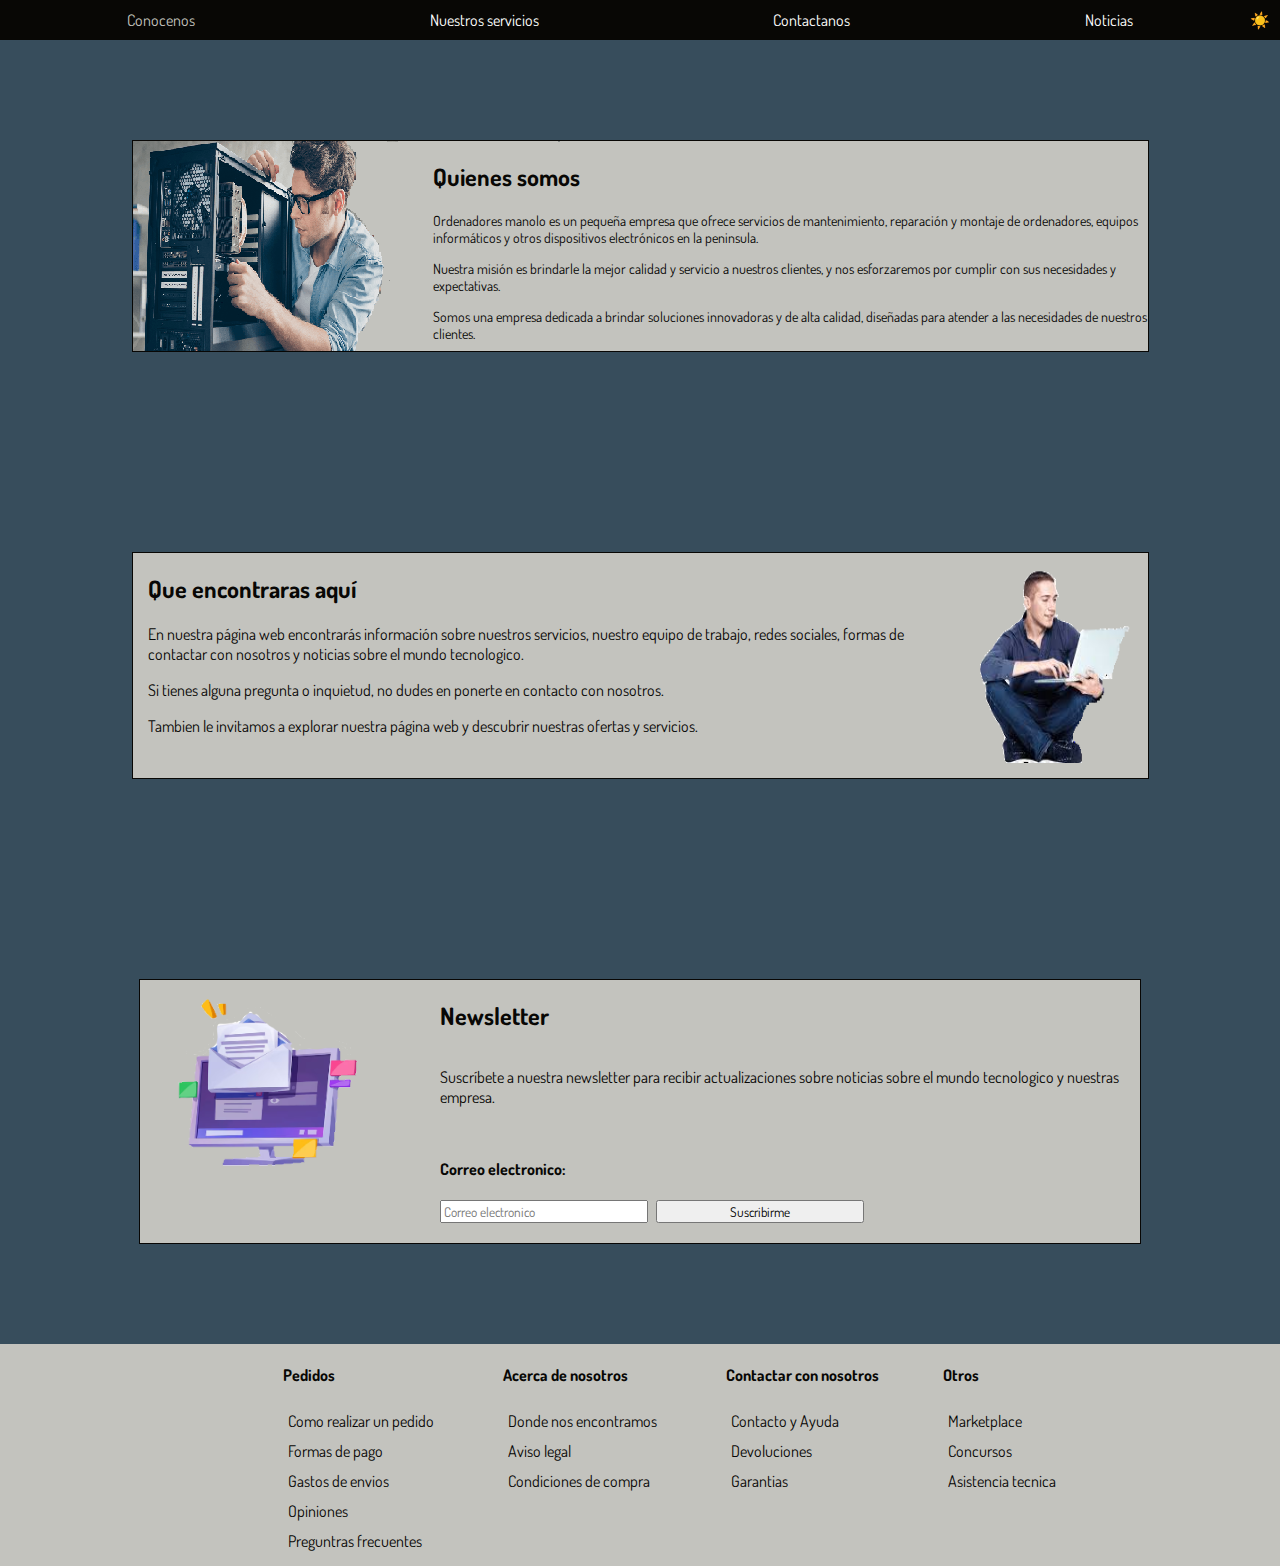
<file: index.html>
<!DOCTYPE html>
<html lang="es">
<head>
    <meta charset="UTF-8">
    <meta name="viewport" content="width=device-width, initial-scale=1.0">
    <title>Ordenadores manolo </title>
    <link rel="stylesheet" href="css/estilos.css">
</head>
<body>
    <header>
        <div>
            <p class="pagina-actual">Conocenos</p>
            <a href="servicios.html">Nuestros servicios</a>
            <a href="contacto.html">Contactanos</a>
            <a href="noticias.html">Noticias</a>
        </div>
        <input type="checkbox" id="dark-mode">
        <label for="dark-mode">
          <span class="sol">☀️</span> 
          <span class="luna">🌙</span>
        </label>
    </header>
    <main>
        <section class="quienes-somos">

            <div>
                <h2>Quienes somos</h2>
                <p>Ordenadores manolo es un pequeña empresa que ofrece servicios de mantenimiento, reparación y montaje de ordenadores, equipos informáticos y otros dispositivos electrónicos en la peninsula.</p>
                <p>Nuestra misión es brindarle la mejor calidad y servicio a nuestros clientes, y nos esforzaremos por cumplir con sus necesidades y expectativas.</p>
                <p>Somos una empresa dedicada a brindar soluciones innovadoras y de alta calidad, diseñadas para atender a las necesidades de nuestros clientes.</p>
            </div>
            
        </section>
        <section class="que-encontraras">
            <div>
                <h2>Que encontraras aquí</h2>
                <p>En nuestra página web encontrarás información sobre nuestros servicios, nuestro equipo de trabajo, redes sociales, formas de contactar con nosotros y noticias sobre el mundo tecnologico.</p>
                <p>Si tienes alguna pregunta o inquietud, no dudes en ponerte en contacto con nosotros.</p>
                <p>Tambien le invitamos a explorar nuestra página web y descubrir nuestras ofertas y servicios.</p>
            </div>
            <img src="assets/images/portatil.png" alt="chico con portatil">
        </section>
        <section class="newsletter">
            <h2>Newsletter</h2>
            <p>Suscríbete a nuestra newsletter para recibir actualizaciones sobre noticias sobre el mundo tecnologico y nuestras empresa.</p><br>
            <form action="index.html">
                <p><b>Correo electronico:</b></p>
                <input type="email" required placeholder="Correo electronico">
                <button type="submit">Suscribirme</button>
            </form>
        </section>
    </main>
    <footer>
        <div class="columna_footer">
            <h4>Pedidos</h4>
            <p>Como realizar un pedido</p>
            <p>Formas de pago</p>
            <p>Gastos de envios</p>
            <p>Opiniones</p>
            <p>Preguntras frecuentes</p>
        </div>
        <div class="columna_footer">
            <h4> Acerca de nosotros </h4>
            <p>Donde nos encontramos </p>
            <p>Aviso legal</p>
            <p>Condiciones de compra</p>
        </div>
        <div class="columna_footer">
            <h4>Contactar con nosotros</h4>
            <p>Contacto y Ayuda</p>
            <p>Devoluciones</p>
            <p>Garantias</p>
        </div>
        <div class="columna_footer">
            <h4>Otros</h4>
            <p>Marketplace</p>
            <p>Concursos</p>
            <p>Asistencia tecnica</p>
        </div>
    </footer>
    <script src="assets/js/script.js"></script>
</body>
</file>
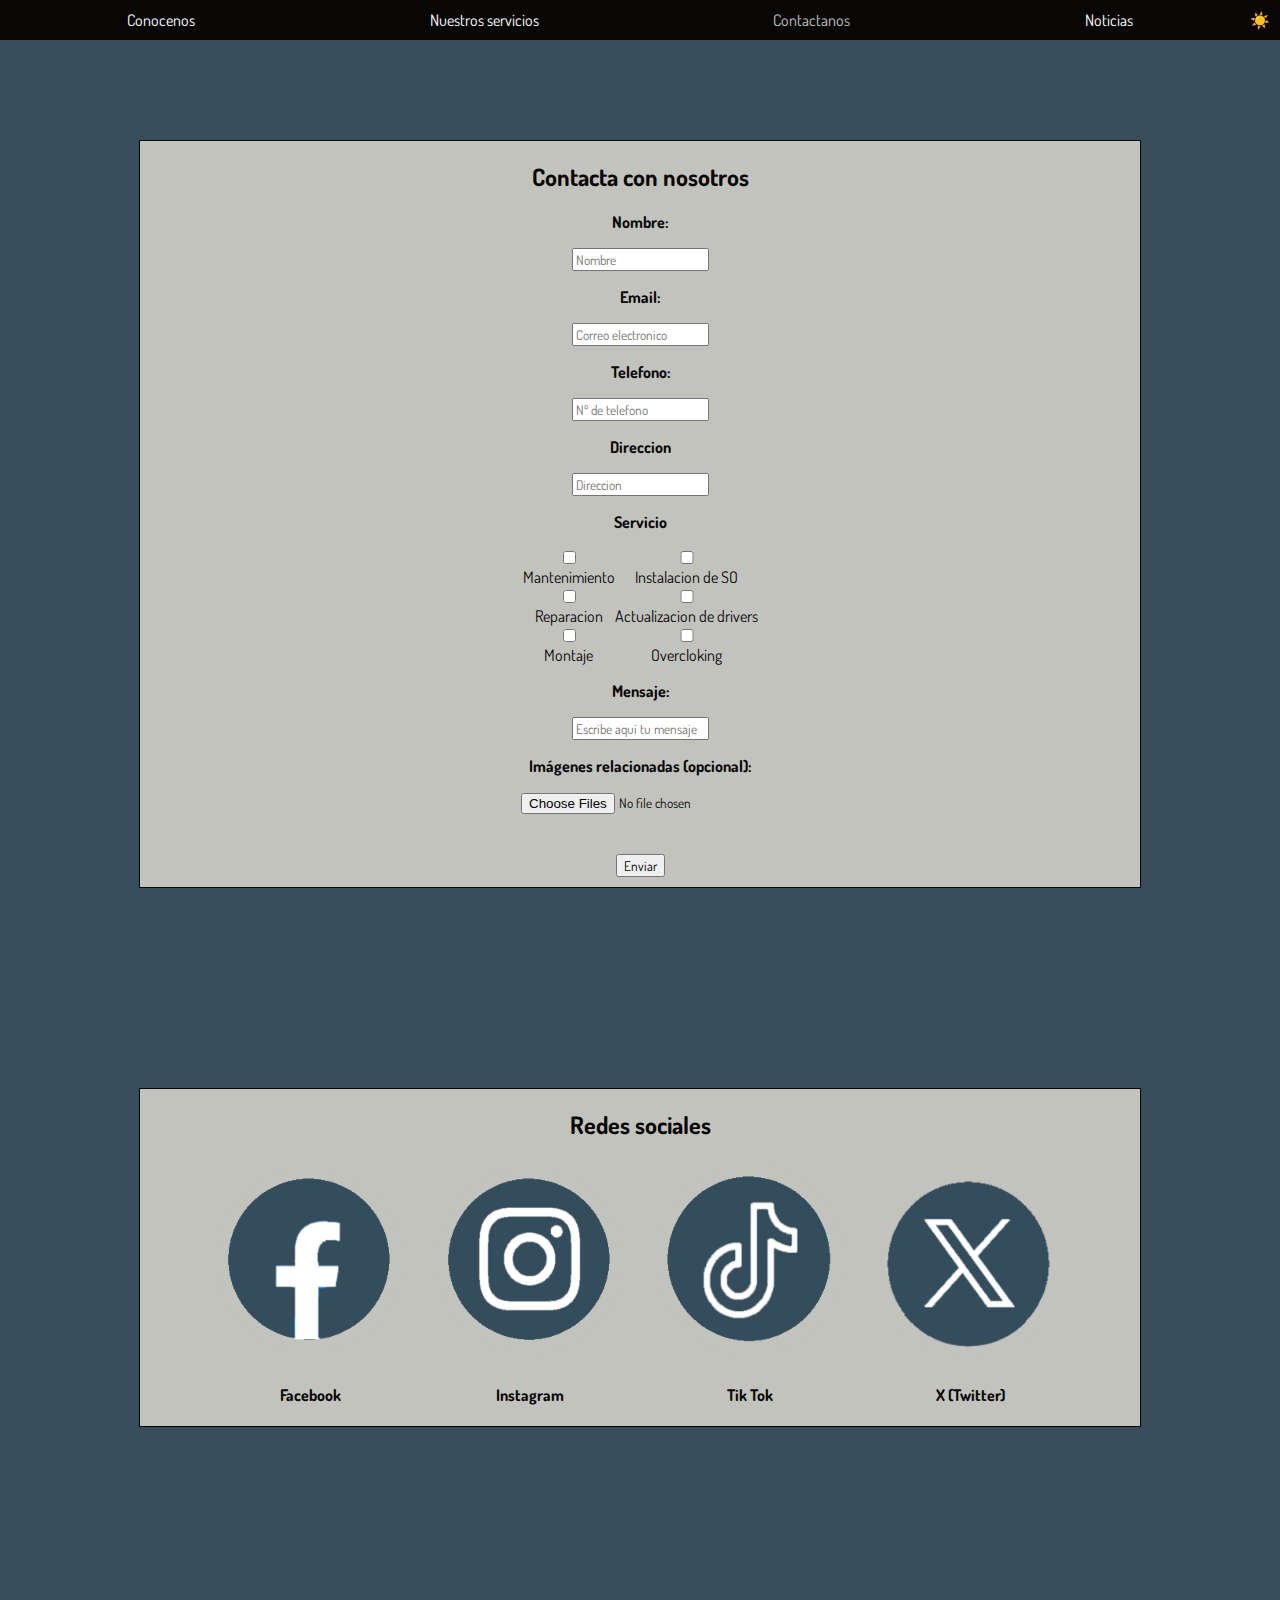
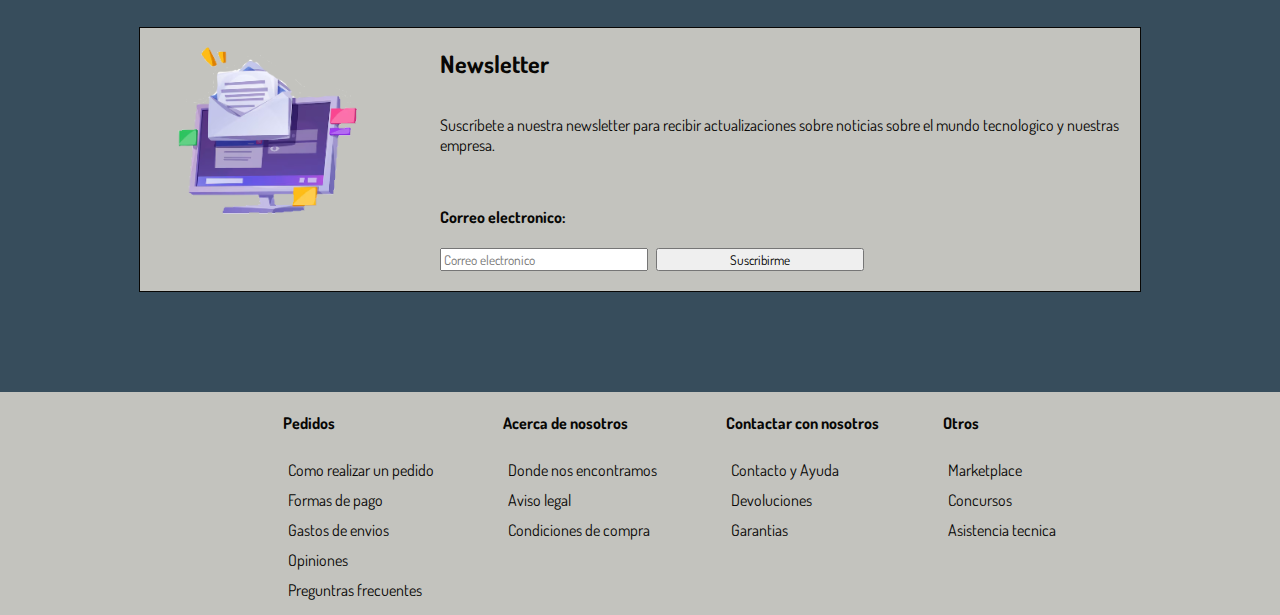
<file: contacto.html>
<!DOCTYPE html>
<html lang="es">
<head>
    <meta charset="UTF-8">
    <meta name="viewport" content="width=device-width, initial-scale=1.0">
    <title>Ordenadores manolo </title>
    <link rel="stylesheet" href="css/estilos.css">
</head>
<body>
    <header>
        <div>
        <a href="index.html">Conocenos</a>
        <a href="servicios.html">Nuestros servicios</a>
        <p class="pagina-actual">Contactanos</p>
        <a href="noticias.html">Noticias</a>
        </div>
        <input type="checkbox" id="dark-mode">
        <label for="dark-mode">
            <span class="sol">☀️</span> 
            <span class="luna">🌙</span>
        </label>
    </header>
    <main>
        <section class="contacto">
            <h2>Contacta con nosotros</h2>
            <form action="contacto.html">
                <p><b>Nombre:</b></p>
                <input type="text" required placeholder="Nombre" id="form-nombre">
                <p class="error" id="error-nombre">Nombre necesario</p>
                <p><b>Email:</b></p>
                <input type="email" required placeholder="Correo electronico" id="form-correo">
                <p class="error" id="error-correo">Correo electronico no valido</p>
                <p><b>Telefono:</b></p>
                <input type="number" required placeholder="Nº de telefono" id="form-telefono">
                <p class="error" id="error-telefono">Telefono no valido</p>
                <p><b>Direccion</b></p>
                <input type="text" required placeholder="Direccion" id="form-direccion">
                <p class="error" id="error-direccion">Introduce una direccion</p>
                <p><b>Servicio</b></p>
                <article class="contacto-servicios">
                    <div>
                        <input type="checkbox" class="servicio"> Mantenimiento
                        <input type="checkbox" class="servicio"> Reparacion
                        <input type="checkbox" id="montaje" class="servicio"> Montaje
                    </div>
                    <div>
                        <input type="checkbox" class="servicio"> Instalacion de SO
                        <input type="checkbox" class="servicio"> Actualizacion de drivers
                        <input type="checkbox" class="servicio"> Overcloking
                    </div>
                </article>
                <p class="error" id="error-servicios">Selecciona al menos un servicio</p>
                <article class="montaje">
                    <!--Estos 2 inputs estan escondidos hasta que se seleccione el checkbox de montaje-->
                    <p><b>Presupuesto:</b></p>
                    400€ <input type="range" min="400" max="4000" value="2200"> 4000€
                    <p><b>Color de los cables:</b></p>
                    <input type="color" value="#000000">
                </article>
                <p><b>Mensaje:</b></p>
                <input type="text" required placeholder="Escribe aquí tu mensaje" id="form-mensaje">
                <p class="error" id="error-mensaje">Escribe un mensaje</p><br>
                <p><b>Imágenes relacionadas (opcional):</b></p>
                <input type="file" id="inputImagen" accept="image/*" multiple>
                <div class="galeria" id="galeria"></div>
                <br>
                <button>Enviar</button>
            </form>
        </section>
        <section class="redes-sociales">
            <h2>Redes sociales</h2>
            <div>
                <article>
                    <a href="https://www.facebook.com"><img src="assets/images/logo-facebook.png" alt="Facebook"></a>
                    <h4><a href="https://www.facebook.com">Facebook</a></h4>
                </article>
                <article>
                    <a href="https://www.instagram.com"> <img src="assets/images/logo-instagram.png" alt="Instagram"></a>
                    <h4><a href="https://www.instagram.com">Instagram</a></h4>
                </article>
                <article>
                    <a href="https://www.tiktok.com/es/"> <img src="assets/images/logo-tik-tok.png" alt="Tik Tok"></a>
                    <h4><a href="https://www.tiktok.com/es/">Tik Tok</a></h4>
                </article>
                <article>
                    <a href="https://x.com"> <img src="assets/images/logo-X.png" alt="X (Twitter)"></a>
                    <h4><a href="https://x.com">X (Twitter)</a></h4>
                </article>
            </div>
        </section>
        <section class="newsletter">
            <h2>Newsletter</h2>
            <p>Suscríbete a nuestra newsletter para recibir actualizaciones sobre noticias sobre el mundo tecnologico y nuestras empresa.</p><br>
            <form action="contacto.html">
                <p><b>Correo electronico:</b></p>
                <input type="email" required placeholder="Correo electronico">
                <button type="submit">Suscribirme</button>
            </form>
        </section>
    </main>
    <footer>
        <div class="columna_footer">
            <h4>Pedidos</h4>
            <p>Como realizar un pedido</p>
            <p>Formas de pago</p>
            <p>Gastos de envios</p>
            <p>Opiniones</p>
            <p>Preguntras frecuentes</p>
        </div>
        <div class="columna_footer">
            <h4> Acerca de nosotros </h4>
            <p>Donde nos encontramos </p>
            <p>Aviso legal</p>
            <p>Condiciones de compra</p>
        </div>
        <div class="columna_footer">
            <h4>Contactar con nosotros</h4>
            <p>Contacto y Ayuda</p>
            <p>Devoluciones</p>
            <p>Garantias</p>
        </div>
        <div class="columna_footer">
            <h4>Otros</h4>
            <p>Marketplace</p>
            <p>Concursos</p>
            <p>Asistencia tecnica</p>
        </div>
        
    </footer>
    <script src="assets/js/script.js"></script>
    <script src="assets/js/inputsMontaje.js"></script>
    <script src="assets/js/validacionFormulario.js"></script>
    <script src="assets/js/galeriaDinamica.js"></script>
    
</body>
</file>
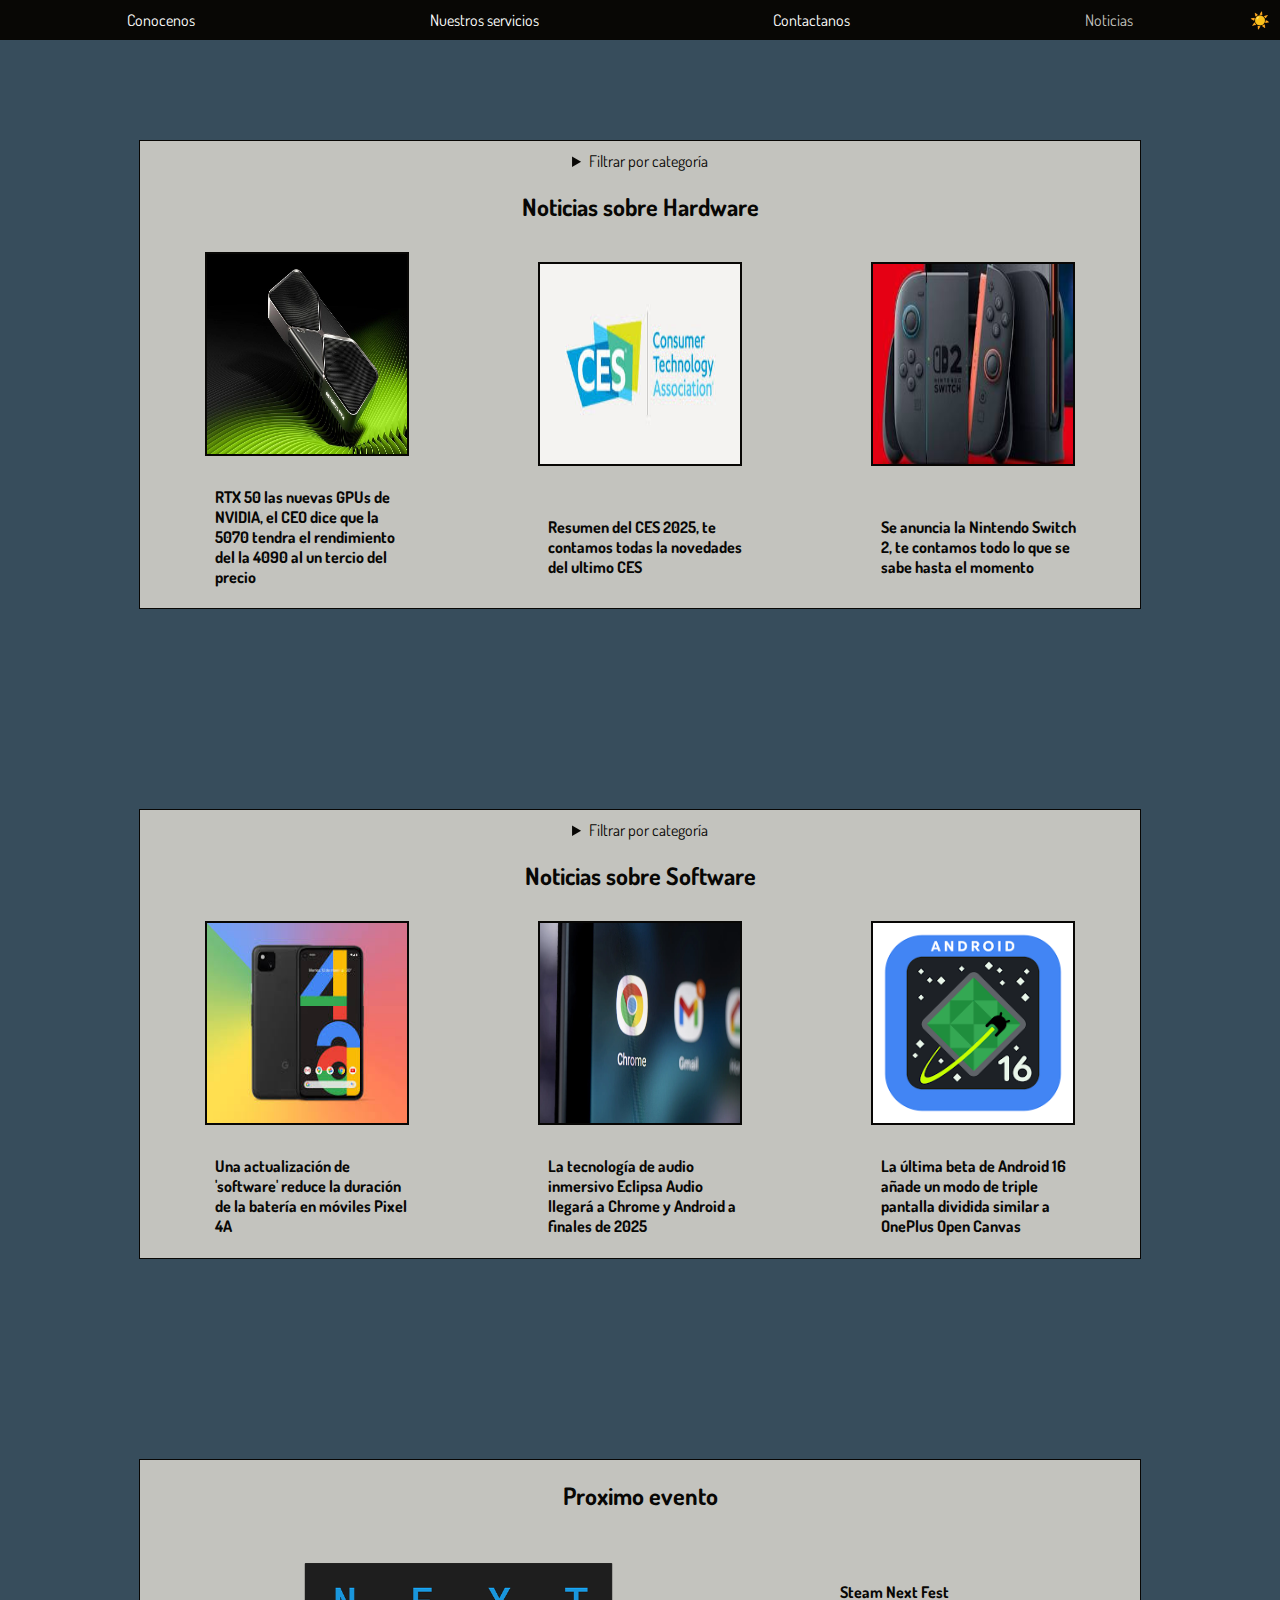
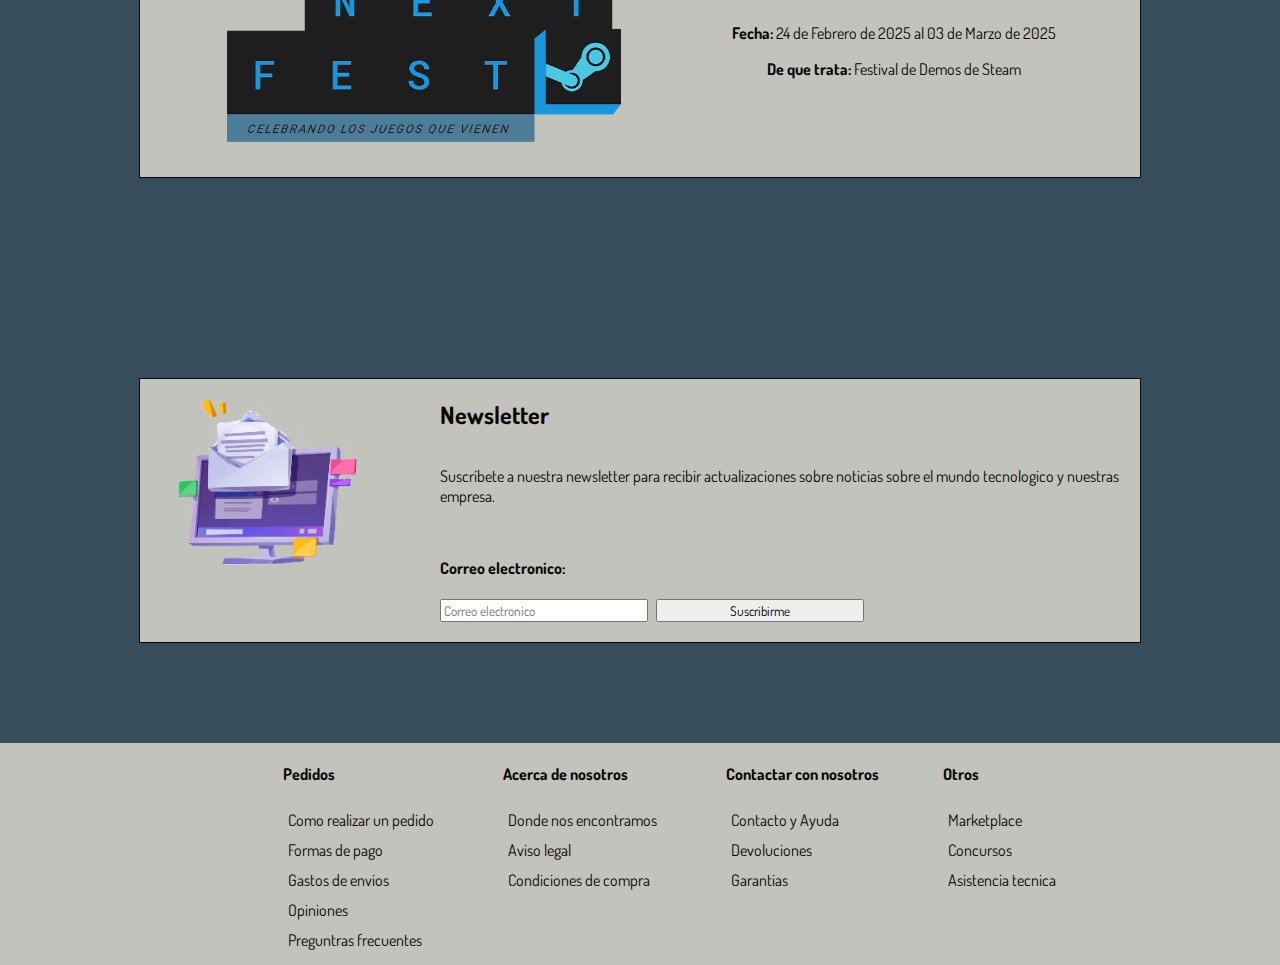
<file: noticias.html>
<!DOCTYPE html>
<html lang="es">
<head>
    <meta charset="UTF-8">
    <meta name="viewport" content="width=device-width, initial-scale=1.0">
    <title>Ordenadores manolo </title>
    <link rel="stylesheet" href="css/estilos.css">
</head>
<body>
    <header>
        <div>
            <a href="index.html">Conocenos</a>
            <a href="servicios.html">Nuestros servicios</a>
            <a href="contacto.html">Contactanos</a>
            <p class="pagina-actual">Noticias</p>
        </div>
        <input type="checkbox" id="dark-mode">
        <label for="dark-mode">
            <span class="sol">☀️</span> 
            <span class="luna">🌙</span>
        </label>
    </header>
    <main>
        
        <section class="noticias" id="noticiasHardware">
            <details class="filtro">
                <summary>Filtrar por categoría</summary>
                <label><input type="checkbox" name="filtroHardware" value="Hardware"> Hardware</label>
                <label><input type="checkbox" name="filtroHardware" value="Evento"> Evento</label>
                <label><input type="checkbox" name="filtroHardware" value="Consola"> Consola</label>
            </details>
            <h2>Noticias sobre Hardware</h2>
            <div>
                <div id="Hardware">
                    <article>
                        <img src="assets/images/RTX50.webp" alt="RTX50">
                    </article>
                    <h4><a href="https://www.diariodealmeria.es/ocio/familia-nvidia-crece-rtx-50_0_2003160547.html">RTX 50 las nuevas GPUs de NVIDIA, el CEO dice que la 5070 tendra el rendimiento del la 4090 al un tercio del precio</a></h4>
                </div>
                <div id="Evento">
                    <article>
                        <img src="assets/images/CES2025.jpeg" alt="logo-CES">
                    </article>
                    <h4><a href="https://www.plainconcepts.com/es/ces-2025-vegas-resumen/">Resumen del CES 2025, te contamos todas la novedades del ultimo CES</a></h4>
                </div>
                <div id="Consola">
                    <article>
                        <img src="assets/images/switch2.jpeg" alt="Nintendo Switch 2">
                    </article>
                    <h4><a href="https://www.xataka.com/nuevo/nintendo-switch-2-fecha-lanzamiento-especificaciones-precio-ultimas-noticias-rumores">Se anuncia la Nintendo Switch 2, te contamos todo lo que se sabe hasta el momento</a></h4>
                </div>
            </div>
        </section>
        <section class="noticias" id="noticiasSoftware">
            <details class="filtro">
                <summary>Filtrar por categoría</summary>
                <label><input type="checkbox" name="filtroSoftware" value="Ordenador"> Ordenador</label>
                <label><input type="checkbox" name="filtroSoftware" value="Movil"> Movil</label>
            </details>
            <h2>Noticias sobre Software</h2>
            <div>
                <div id="Movil">
                    <article>
                        <img src="assets/images/pixel-A4.jpeg" alt="Pixel A4">
                    </article>
                    <h4><a href="https://www.europapress.es/portaltic/software/noticia-actualizacion-software-reduce-duracion-bateria-moviles-pixel-4a-20250108170208.html">Una actualización de 'software' reduce la duración de la batería en móviles Pixel 4A</a></h4>
                </div>
                <!--cambiar esta noticia a una de software de ordenador-->
                <div id="Ordenador">
                    <article >
                        <img src="assets/images/el-logo-de-la-app-de-google-chrome-en-un-telefono-movil.webp" alt="Logo de la app de Google Chrome en un telefono movil">
                    </article>
                    <h4><a href="https://www.europapress.es/portaltic/software/noticia-tecnologia-audio-inmersivo-eclipsa-audio-llegara-chrome-android-finales-2025-20250120113045.html">La tecnología de audio inmersivo Eclipsa Audio llegará a Chrome y Android a finales de 2025</a></h4>
                </div>
                <div id="Movil">
                    <article>
                        <img src="assets/images/logo-android-16.png" alt="Logo de Android">
                    </article>
                    <h4><a href="https://www.europapress.es/portaltic/software/noticia-ultima-beta-android-16-anade-modo-triple-pantalla-dividida-similar-oneplus-open-canvas-20250117124631.html">La última beta de Android 16 añade un modo de triple pantalla dividida similar a OnePlus Open Canvas</a></h4>
                </div>
            </div>
        </section>
        <section class="evento">
            <h2>Proximo evento</h2>
            <article>
                <img src="assets/images/logo-steam-next-fest.png" alt="Logo de Steam Next Fest">
                <div>
                    <h4>Steam Next Fest</h4>
                    <p><b>Fecha:</b> 24 de Febrero de 2025 al 03 de Marzo de 2025</p>
                    <p><b>De que trata:</b> Festival de Demos de Steam</p>
                </div>
            </article>
        </section>
        <section class="newsletter">
            <h2>Newsletter</h2>
            <p>Suscríbete a nuestra newsletter para recibir actualizaciones sobre noticias sobre el mundo tecnologico y nuestras empresa.</p><br>
            <form action="noticias.html">
                <p><b>Correo electronico:</b></p>
                <input type="email" required placeholder="Correo electronico">
                <button type="submit">Suscribirme</button>
            </form>
        </section>
    </main>
    <footer>
        <div class="columna_footer">
            <h4>Pedidos</h4>
            <p>Como realizar un pedido</p>
            <p>Formas de pago</p>
            <p>Gastos de envios</p>
            <p>Opiniones</p>
            <p>Preguntras frecuentes</p>
        </div>
        <div class="columna_footer">
            <h4> Acerca de nosotros </h4>
            <p>Donde nos encontramos </p>
            <p>Aviso legal</p>
            <p>Condiciones de compra</p>
        </div>
        <div class="columna_footer">
            <h4>Contactar con nosotros</h4>
            <p>Contacto y Ayuda</p>
            <p>Devoluciones</p>
            <p>Garantias</p>
        </div>
        <div class="columna_footer">
            <h4>Otros</h4>
            <p>Marketplace</p>
            <p>Concursos</p>
            <p>Asistencia tecnica</p>
        </div>
    </footer>
    <script src="assets/js/script.js"></script>
    <script src="assets/js/filtros.js"></script>
</body>
</file>
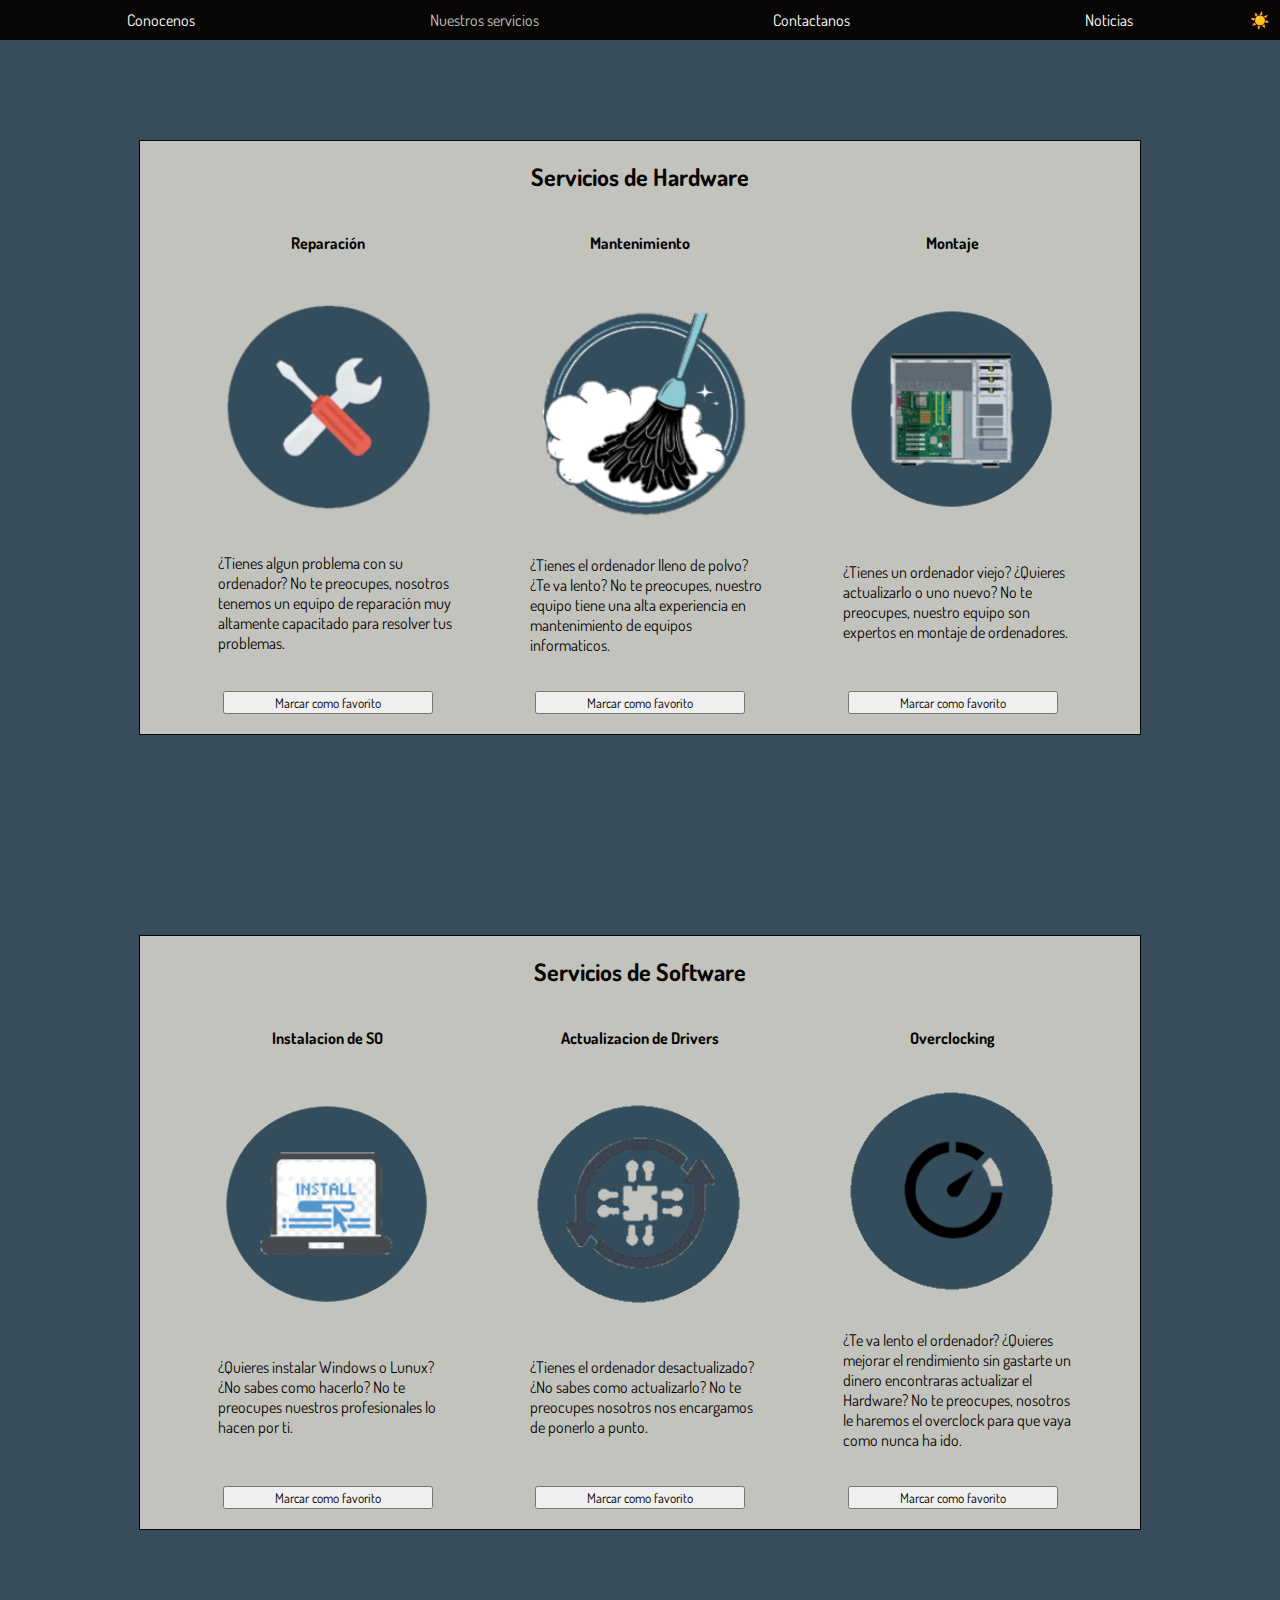
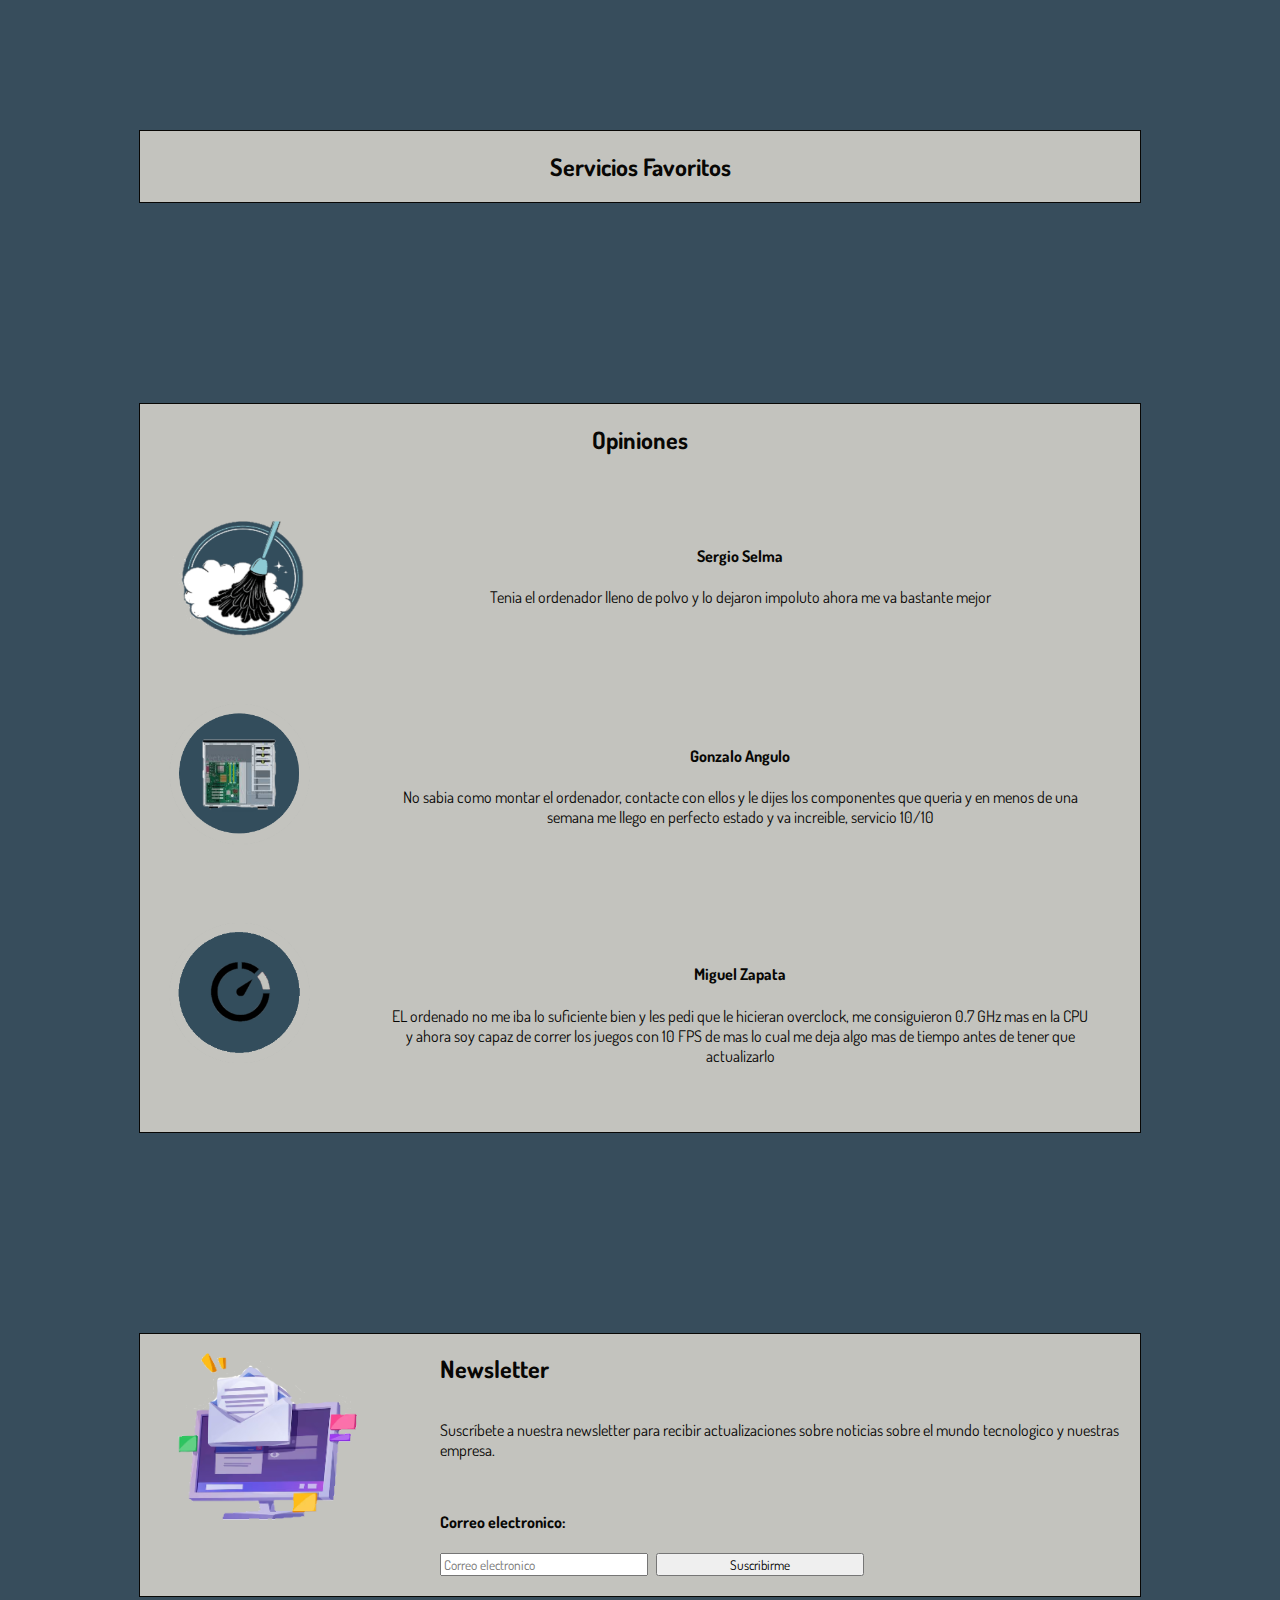
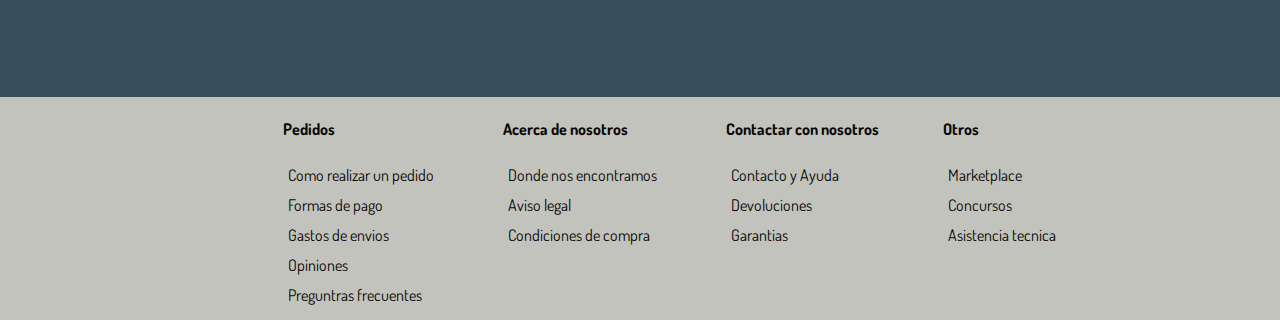
<file: servicios.html>
<!DOCTYPE html>
<html lang="es">
<head>
    <meta charset="UTF-8">
    <meta name="viewport" content="width=device-width, initial-scale=1.0">
    <title>Ordenadores manolo </title>
    <link rel="stylesheet" href="css/estilos.css">
</head>
<body>
    <header>
        <div>
            <a href="index.html">Conocenos</a>
            <p class="pagina-actual">Nuestros servicios</p>
            <a href="contacto.html">Contactanos</a>
            <a href="noticias.html">Noticias</a>
        </div>
        <input type="checkbox" id="dark-mode">
        <label for="dark-mode">
            <span class="sol">☀️</span> 
            <span class="luna">🌙</span>
        </label>
    </header>
    <main>
        <section class="section-servicios">
            <h2>Servicios de Hardware</h2>
            <div class="linea-servicios">
                <article>
                    <h4>Reparación</h4>
                    <img src="assets/images/logo-reparacion.png" alt="logo reparacion">
                    <p>¿Tienes algun problema con su ordenador? No te preocupes, nosotros tenemos un equipo de reparación muy altamente capacitado para resolver tus problemas.</p>
                    <button class="btn-favorito">Marcar como favorito</button>
                </article>
                <article>
                    <h4>Mantenimiento</h4>
                    <img src="assets/images/logo-mantenimiento.png" alt="logo mantenimiento">
                    <p>¿Tienes el ordenador lleno de polvo? ¿Te va lento? No te preocupes, nuestro equipo tiene una alta experiencia en mantenimiento de equipos informaticos.</p>
                    <button class="btn-favorito">Marcar como favorito</button>
                </article>
            <article>
                <h4>Montaje</h4>
                <img src="assets/images/logo-montaje.png" alt="logo montaje">
                <p>¿Tienes un ordenador viejo? ¿Quieres actualizarlo o uno nuevo? No te preocupes, nuestro equipo son expertos en montaje de ordenadores.</p>
                <button class="btn-favorito">Marcar como favorito</button>
            </article>
            </div> 
        </section>
        <section class="section-servicios">
            <h2>Servicios de Software</h2>
            <div class="linea-servicios">
                <article>
                    <h4>Instalacion de SO</h4>
                    <img src="assets/images/logo-SO.png" alt="logo reparacion">
                    <p>¿Quieres instalar Windows o Lunux? ¿No sabes como hacerlo? No te preocupes nuestros profesionales lo hacen por ti.</p>
                    <button class="btn-favorito">Marcar como favorito</button>
                </article>
                <article>
                    <h4>Actualizacion de Drivers</h4>
                    <img src="assets/images/logo-drivers.png" alt="logo mantenimiento">
                    <p>¿Tienes el ordenador desactualizado? ¿No sabes como actualizarlo? No te preocupes nosotros nos encargamos de ponerlo a punto.</p>
                    <button class="btn-favorito">Marcar como favorito</button>
                </article>
                <article>
                    <h4>Overclocking</h4>
                    <img src="assets/images/logo-OC.png" alt="logo montaje">
                    <p>¿Te va lento el ordenador? ¿Quieres mejorar el rendimiento sin gastarte un dinero encontraras actualizar el Hardware? No te preocupes, nosotros le haremos el overclock para que vaya como nunca ha ido.</p>
                    <button class="btn-favorito">Marcar como favorito</button>
                </article>
            </div> 
        </section>
        <section class="section-servicios" id="favoritos">
            <h2>Servicios Favoritos</h2>
            <div class="linea-servicios" id="contenedorFavoritos"></div>
        </section>
        <section class="opiniones">
            <h2>Opiniones</h2>
            <div>
                <article>
                    <img src="assets/images/logo-mantenimiento.png" alt="mantenimiento">
                    <div>
                    <h4>Sergio Selma</h4>
                    <p>Tenia el ordenador lleno de polvo y lo dejaron impoluto ahora me va bastante mejor</p>
                    </div>
                </article>
                <article>
                    <img src="assets/images/logo-montaje.png" alt="montaje">
                    <div>
                        <h4>Gonzalo Angulo</h4>
                        <p>No sabia como montar el ordenador, contacte con ellos y le dijes los componentes que queria y en menos de una semana me llego en perfecto estado y va increible, servicio 10/10</p>
                    </div>
                </article>
                <article>
                    <img src="assets/images/logo-OC.png" alt="OC">
                    <div>
                        <h4>Miguel Zapata</h4>
                        <p>EL ordenado no me iba lo suficiente bien y les pedi que le hicieran overclock, me consiguieron 0.7 GHz mas en la CPU y ahora soy capaz de correr los juegos con 10 FPS de mas lo cual me deja algo mas de tiempo antes de tener que actualizarlo</p>
                    </div>
                </article>
            </div>
        </section>
        <section class="newsletter">
            <h2>Newsletter</h2>
            <p>Suscríbete a nuestra newsletter para recibir actualizaciones sobre noticias sobre el mundo tecnologico y nuestras empresa.</p><br>
            <form action="servicios.html">
                <p><b>Correo electronico:</b></p>
                <input type="email" required placeholder="Correo electronico">
                <button type="submit">Suscribirme</button>
            </form>
        </section>
    </main>
    <footer>
        <div class="columna_footer">
            <h4>Pedidos</h4>
            <p>Como realizar un pedido</p>
            <p>Formas de pago</p>
            <p>Gastos de envios</p>
            <p>Opiniones</p>
            <p>Preguntras frecuentes</p>
        </div>
        <div class="columna_footer">
            <h4> Acerca de nosotros </h4>
            <p>Donde nos encontramos </p>
            <p>Aviso legal</p>
            <p>Condiciones de compra</p>
        </div>
        <div class="columna_footer">
            <h4>Contactar con nosotros</h4>
            <p>Contacto y Ayuda</p>
            <p>Devoluciones</p>
            <p>Garantias</p>
        </div>
        <div class="columna_footer">
            <h4>Otros</h4>
            <p>Marketplace</p>
            <p>Concursos</p>
            <p>Asistencia tecnica</p>
        </div>
    </footer>
    <script src="assets/js/script.js"></script>
    <script src="assets/js/añadirFavoritos.js"></script>
</body>
</file>
<file: css/estilos.css>
@import url('https://fonts.googleapis.com/css2?family=Dosis:wght@200..800&display=swap');



:root{
    font-family: system-ui, -apple-system, BlinkMacSystemFont, 'Segoe UI', Roboto, Oxygen, Ubuntu, Cantarell, 'Open Sans', 'Helvetica Neue', sans-serif;
    color: #080705;
    background-color: rgb(55, 77, 92);
}
*{
    font-family: "Dosis", serif;
}

:root footer{
    background-color: #C3C3BE;
}

[data-theme="dark-mode"] {
    background-color: #182933;
}

[data-theme="dark-mode-footer"] {
    background-color: #080705 !important;
    color: #ffffff !important;
}

.columna_footer{
    display: flex;
    flex-direction: column;
    padding-left: 5%;
}

footer{
    background-color: var(background-color);
    position:static;
    width: 100%;
    bottom: 0px;
    display: flex;
    justify-content: center;
    padding-bottom: 10px;
    color: var(color);
}

body{
    margin: 0px;
    background-color: var(background-color);
}

main{
    min-height: 75vh;
    display: flex;
    justify-content: center;
    align-items: center;
    flex-direction: column;
}

a{
    text-decoration: none;
    color: #080705;

}

header a:hover{
    transition: font-size 0.5s ease;
    font-size: 20px;
}

header p{
    margin: 5px;
    cursor: pointer;
}

footer p  {
    margin: 5px;
    cursor: pointer;
}

header{
    background-color: #080705;
    color: #FFFFFF;
    padding: 10px;
    display: flex;
    justify-content: center;
}

header div{
    display: flex;
    justify-content: space-around;
    width: 1700px;
}

header a{
    text-decoration: none;
    color: #FFFFFF;
}

.pagina-actual{
    color: #C3C3BE;
    margin: 0px;
}

section{
    border: 1px solid #080705;
    margin: 100px;
    background-color: #FFFFFF;
    width: 1000px;
}

.quienes-somos{
    display: flex;
    justify-content: right;
    flex-direction: column;
    padding-left: 300px;
    background-image: url("../assets/images/montar-ordenador.png");
    height:  210px;
    width: 715px;
}

.quienes-somos  div p{
    font-size: 14px;
}


.que-encontraras{
    display: flex;
    justify-content: space-between;
    padding-left: 15px;
    flex-direction: row;
    padding-bottom: 15px;
    background-image: url("../assets/images/fondo-gris.png");
}

.que-encontraras div{
    flex-direction: column;
}
.que-encontraras img{
    width: 210px;
    height: 210px;

}

.newsletter{
    display: flex;
    justify-content: right;
    padding-left: 300px;
    flex-direction: column;
    padding-bottom: 15px;
    width: 700px;
    background-image: url(../assets/images/fondo-newsletter.png) ;
}

.newsletter input{
    width: 200px;
}

.newsletter button{
    width: 208px;
    margin: 5px;
}

.section-servicios{
    display: flex;
    justify-content: center;
    flex-direction: column;
    background-image: url(../assets/images/fondo-gris.png);
}

.linea-servicios{
    display: flex;
    justify-content: space-evenly;
    flex-direction: row;
    flex-wrap: wrap;
}

.linea-servicios article{
    display: flex;
    flex-direction: column;
    justify-content: space-between;
}

.linea-servicios article button{
    margin: 20px;
    cursor: pointer;
}

.section-servicios h2{
    text-align: center;
}

.section-servicios div{
    text-align: center;
}

.section-servicios article{
    width: 250px;
}

.section-servicios img:hover{
    transition: transform 0.5s ease;
    transform: scale(1.1);
}

.section-servicios p{
    text-align: left;
    padding-left: 15px;
}

.redes-sociales{
    background-image: url(../assets/images/fondo-gris.png);
    text-align: center;
}

.redes-sociales div{
    display: flex;
    justify-content: center;
    align-items: center;
    flex-wrap: wrap;
    gap: 20px;
}

.redes-sociales img{
    width: 200px;
    height: 200px;
}

.redes-sociales a:hover{
    transition: font-size 0.5s ease;
    font-size: 20px;
}

.redes-sociales img:hover{
    transition: transform 0.5s ease;
    transform: scale(1.1);
}

.contacto{
    background-image: url(../assets/images/fondo-gris.png);
    text-align: center;
}

.contacto button{
    margin: 10px;
}

.contacto-servicios{
    display: flex;
    flex-direction: row;
    justify-content: center;
}

.contacto-servicios div{
    display: flex;
    flex-direction: column;
}

.noticias{
    background-image: url(../assets/images/fondo-gris.png);
    text-align: center;
}

.noticias article{
    background-color: #FFFFFF;
    border: 2px solid #080705;
    margin: 10px;
    padding: 10px;
    width: 200px;
    height: 200px;
    background-image: url(../assets/images/fondo-gris.png);
}

.noticias div{
    display: flex;
    justify-content: space-around;
    flex-direction: row;
}

.noticias div div{
    flex-direction: column;
}

.noticias img{
    width: 200px;
    height: 200px;
    padding: 0PX;
}

.noticias article{
    padding: 0%;
}

.noticias h4{
    width: 200px;
    text-align: left;
    padding-left: 20px;

}

.opiniones{
    background-image: url(../assets/images/fondo-gris.png);
    flex-direction: column;
    text-align: center;
}

.opiniones div{
    text-align: left;
}

.opiniones div img {
    width: 150px;
    height: 150px;
    padding: 25px;
}

.opiniones article{
    display: flex;
    flex-direction: row;
    justify-content: space-between;

}

.opiniones article div{
    text-align: center;
    padding: 50px;
    width: 700px;
}

.montaje{
    display: none;
}
/*
.contacto-servicios:has(#montaje:checked) ~ .montaje {
    display: block;
}
*/
header input[type="checkbox"]{
    display: none;
}

header label{
    cursor: pointer;
}

.sol{
    margin: 0px;
}

.luna{
    display: none;
    margin: 0px;
}

input[type="checkbox"]:checked + label .sol {
    display: none;
}

input[type="checkbox"]:checked + label .luna {
    display: block;
}

/*header:has(input[type="checkbox"]:checked) ~ main {
    background-color: #182933;
    color: #050505; 
}

header:has(input[type="checkbox"]:checked) ~ footer {
    color: #ffffff;
    background-color: #000000;
}
*/

.evento{
    background-color: #C3C3BE;
    justify-content: center;
    text-align: center;
}

.evento article{
    display: flex;
    flex-direction: row;
    justify-content: space-around;
    padding: 3%;
}

.evento img{
    width: 400px;
}

.evento img:hover{
    transition: transform 0.5s ease;
    transform: scale(1.1);
}

.error{
    margin: 5px;
    color: red;
    font-size: 12px;
    display: none;
}   

.filtro{
    padding-top: 10px
}

.galeria {
    display: flex;
    justify-content: space-around;
    flex-wrap: wrap;
    gap: 10px;
    margin-top: 10px;
    padding-left: 10%;
    padding-right: 10%;
  }
  .galeria img {
    width: 150px;
    border-radius: 8px;
    box-shadow: 0 2px 6px rgba(0,0,0,0.2);
  }


@media (width < 1037px) {
    .quienes-somos{
        background-image: url(../assets/images/fondo-gris.png);
        padding: 10px;
        width: 90%;
        height: auto;
    }
    .que-encontraras img{
        display: none;
    }
    .que-encontraras{
        width: 90%;
        padding: 10px;
    }
    .newsletter{
        background-image: url(../assets/images/fondo-gris.png);
        padding: 10px;
        width: 90%;
    }
    .section-servicios div{
        flex-direction: column;
    }
    .section-servicios{
        width: 90%;
        padding: 10px;
        align-items: center;
    }
    .opiniones img{
        display: none;
    }
    .opiniones{
        width: 90%;
        padding: 10px;
    }
    .opiniones article{
        justify-content: center;
    }
    .contacto{
        width: 90%;
    }
    .redes-sociales{
        width: 90%;
        padding: 10px;
        align-items: center;
    }
    .noticias{
        width: 90%;
    }
}

@media (width < 768px) {
    .noticias div{
        display: flex;
        flex-direction: column;
        align-items: center;
    }
}
</file>
